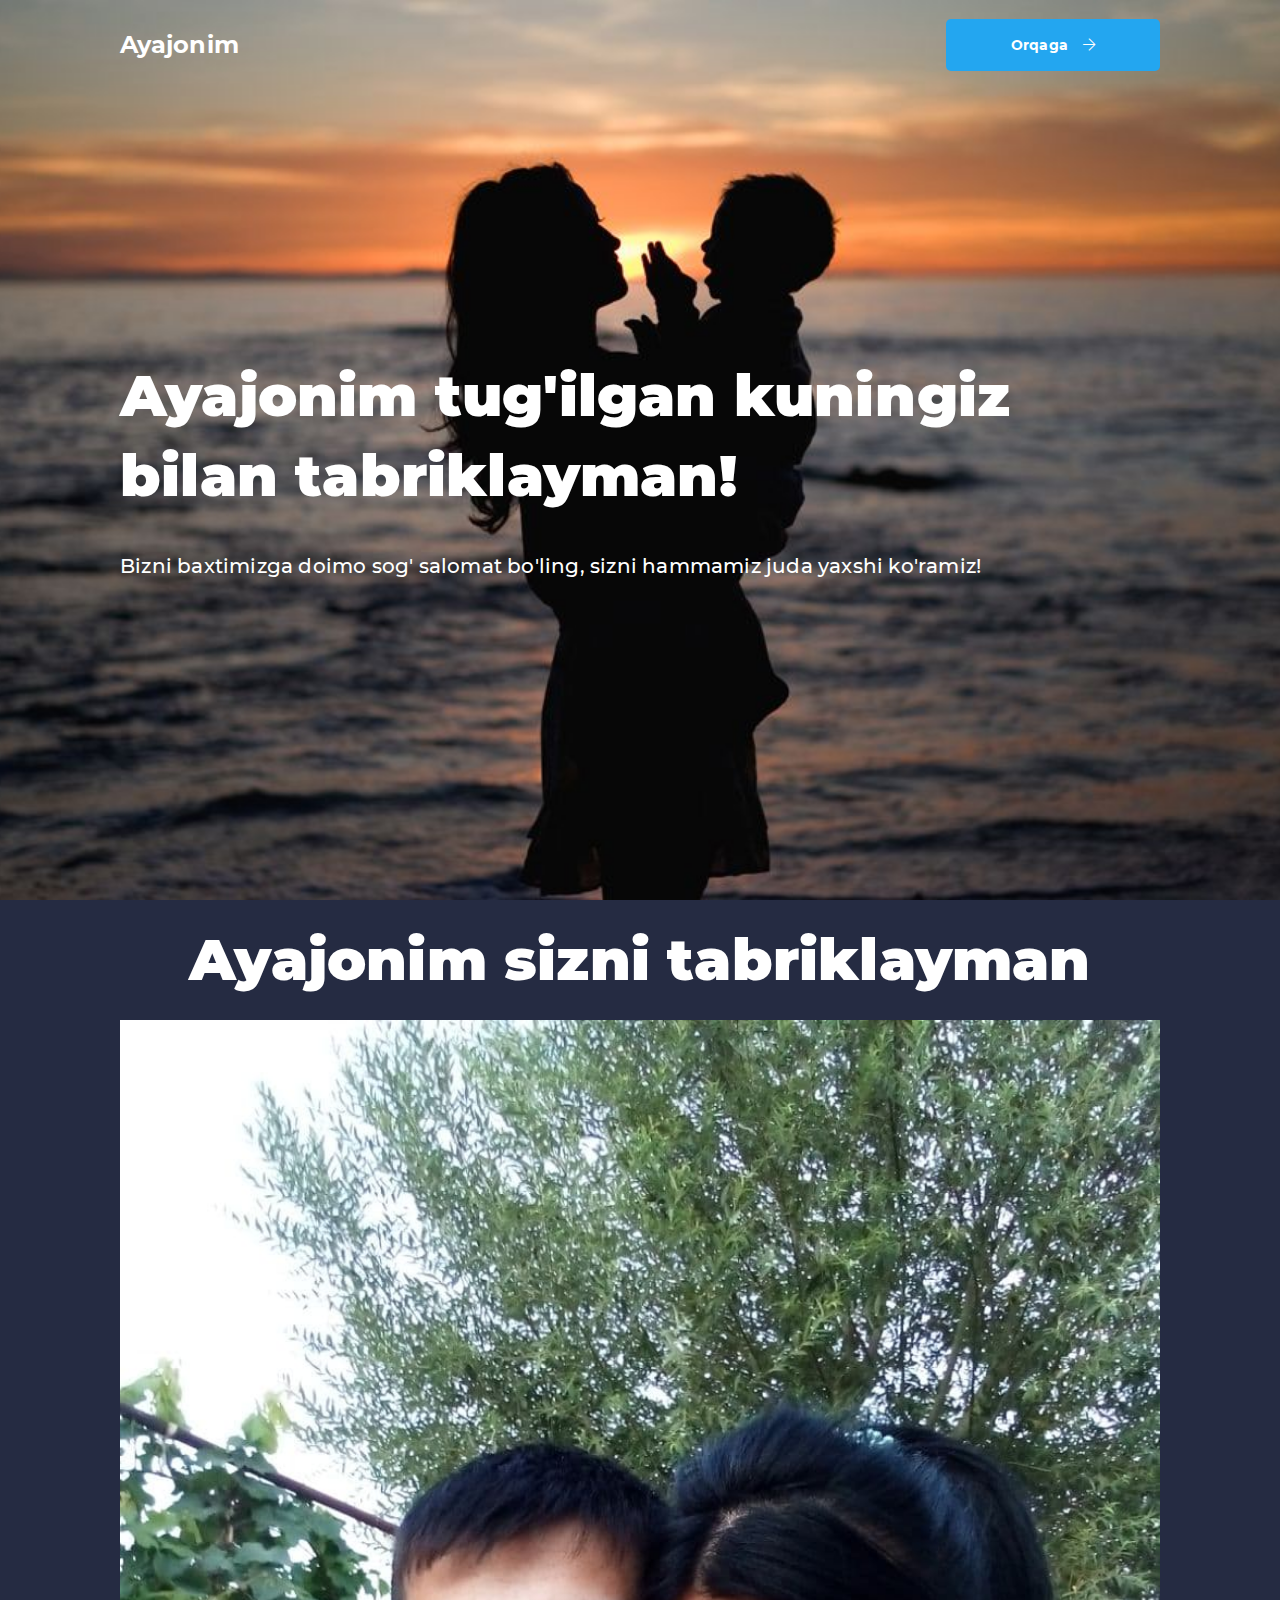
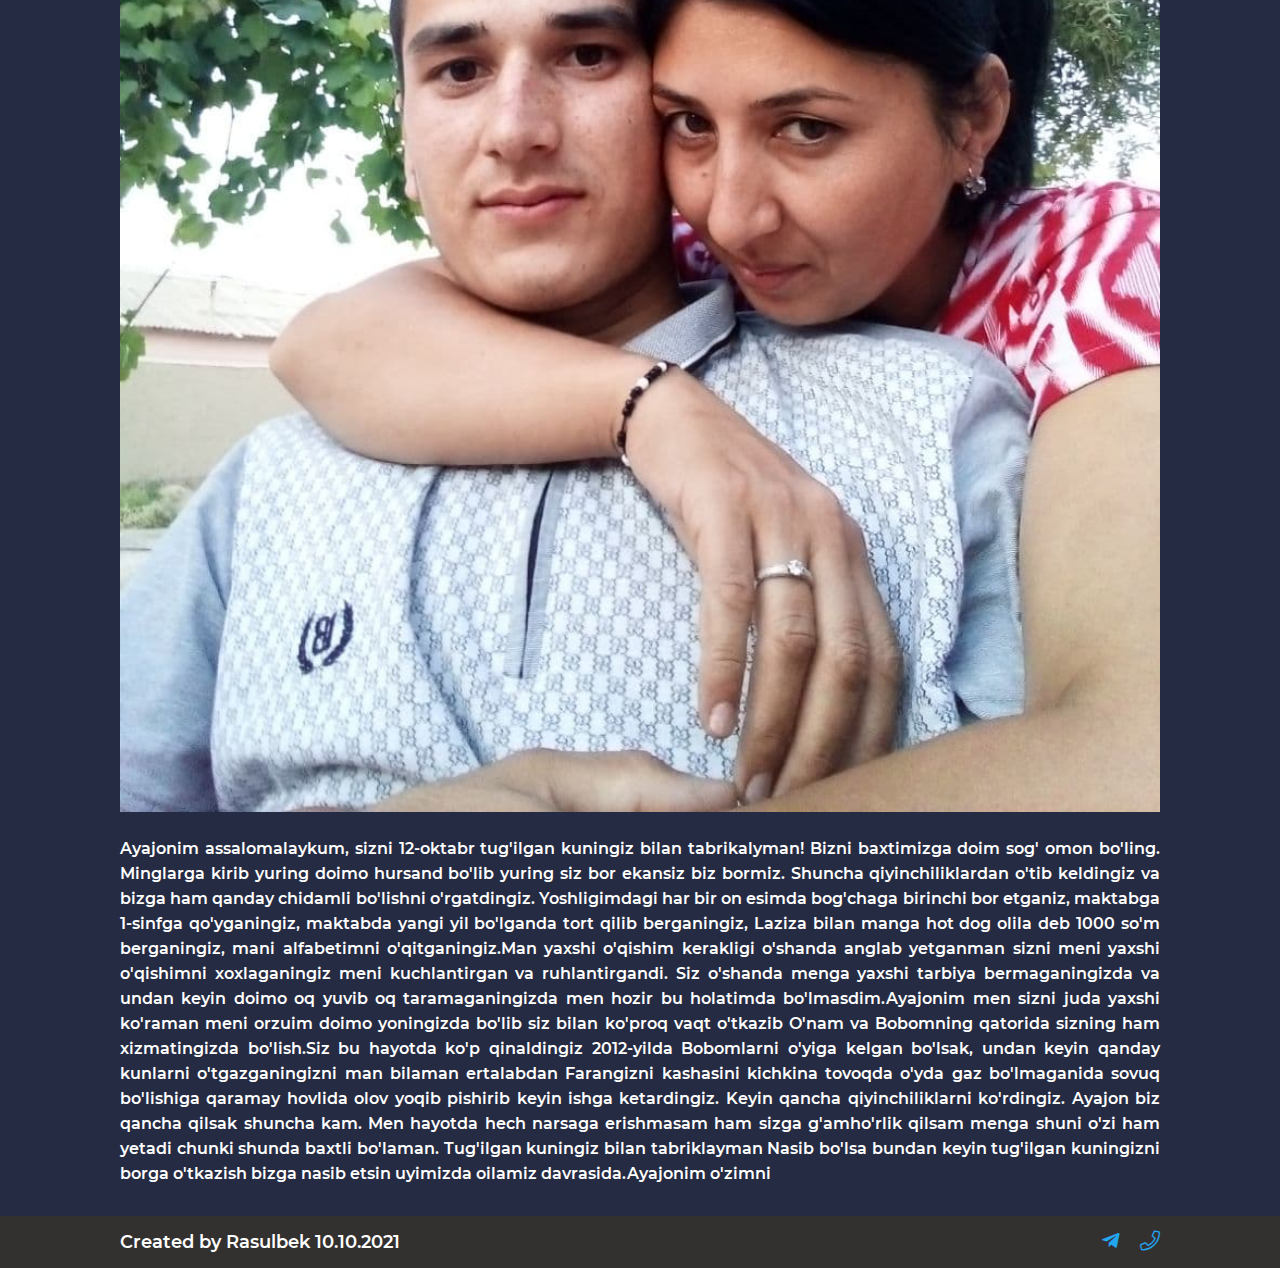
<file: info.html>
<!DOCTYPE html>
<html lang="en">

<head>
               <meta charset="UTF-8">
               <meta http-equiv="X-UA-Compatible" content="IE=edge">
               <meta name="viewport" content="width=device-width, initial-scale=1.0">
               <link rel="stylesheet" href="./style/style.css">
               <link rel="stylesheet" href="./style/media.css">
               <title>Tabrik so'z</title>
</head>

<body>
               <!-- header begins from here please take note of that -->
               <header class="header">
                              <!-- first section begins from here please take note of that -->
                              <section class="first-section">
                                             <div class="container first">
                                                            <a href="./index.html"
                                                                           class="first-section_logo">Ayajonim</a>

                                                            <ul class="first-section_list_aside">

                                                                           <li><a href="./index.html"
                                                                                                         class="first-section_list_aside_item_link_2">Orqaga<i
                                                                                                                        class="first-section_icon fal fa-arrow-right"></i></a>
                                                                           </li>
                                                            </ul>
                                             </div>
                              </section>
                              <!-- first section begins from here please take note of that -->

                              <!-- second section begins from here please take note of that -->
                              <section class="second-section">
                                             <div class="container">
                                                            <h1 class="second-section_title">Ayajonim tug'ilgan kuningiz
                                                                           bilan tabriklayman!
                                                            </h1>
                                                            <p class="second-section_text">Bizni baxtimizga doimo sog'
                                                                           salomat bo'ling, sizni hammamiz juda yaxshi
                                                                           ko'ramiz!
                                                            </p>

                                             </div>
                              </section>
                              <!-- second section begins from here please take note of that -->



               </header>
               <!-- header ends from here please take note of that -->



               <!-- third section begins from here please take note of that -->
               <h2 class="second-section_title tabrik_title">
                              Ayajonim sizni tabriklayman
               </h2>
               <!-- third section ends from here please take note of that -->


                <!-- tabrik section begins from here please take note of that -->
                <section class="tabrik-section">
                              <div class="container">
                                             <img class="suratlar_img_special" src="./images/suratlar_9.jpg" alt="">
                                             <p class="tabrik_text">
                                                            Ayajonim assalomalaykum, sizni 12-oktabr tug'ilgan kuningiz
                                                            bilan tabrikalyman! Bizni baxtimizga doim sog' omon bo'ling.
                                                            Minglarga kirib yuring doimo hursand bo'lib yuring siz bor
                                                            ekansiz biz bormiz. Shuncha qiyinchiliklardan o'tib
                                                            keldingiz va bizga ham qanday chidamli bo'lishni
                                                            o'rgatdingiz. Yoshligimdagi har bir on esimda bog'chaga
                                                            birinchi bor etganiz, maktabga 1-sinfga qo'yganingiz,
                                                            maktabda yangi yil bo'lganda tort qilib berganingiz, Laziza
                                                            bilan manga hot dog olila deb 1000 so'm berganingiz, mani
                                                            alfabetimni o'qitganingiz.Man yaxshi o'qishim kerakligi
                                                            o'shanda anglab yetganman sizni meni yaxshi o'qishimni
                                                            xoxlaganingiz meni kuchlantirgan va ruhlantirgandi. Siz
                                                            o'shanda menga yaxshi tarbiya bermaganingizda va undan keyin
                                                            doimo oq yuvib oq taramaganingizda men hozir bu holatimda
                                                            bo'lmasdim.Ayajonim men sizni juda yaxshi ko'raman meni
                                                            orzuim doimo yoningizda bo'lib siz bilan ko'proq vaqt
                                                            o'tkazib O'nam va Bobomning qatorida sizning ham
                                                            xizmatingizda bo'lish.Siz bu hayotda ko'p qinaldingiz
                                                            2012-yilda Bobomlarni o'yiga kelgan bo'lsak, undan keyin
                                                            qanday kunlarni o'tgazganingizni man bilaman ertalabdan
                                                            Farangizni kashasini kichkina tovoqda o'yda gaz bo'lmaganida
                                                            sovuq bo'lishiga qaramay hovlida olov yoqib pishirib keyin
                                                            ishga ketardingiz. Keyin qancha qiyinchiliklarni ko'rdingiz.
                                                            Ayajon biz qancha qilsak shuncha kam. Men hayotda hech
                                                            narsaga erishmasam ham sizga g'amho'rlik qilsam menga shuni
                                                            o'zi ham yetadi chunki shunda baxtli bo'laman. Tug'ilgan
                                                            kuningiz bilan tabriklayman Nasib bo'lsa bundan keyin
                                                            tug'ilgan kuningizni borga o'tkazish bizga nasib etsin
                                                            uyimizda oilamiz davrasida.Ayajonim o'zimni

                                             </p>
                              </div>
               </section>
               <!-- tabrik section ends from here please take note of that -->



               <!-- footer begins from here please take note of that -->
               <section class="footer">
                              <div class="container footer_box">
                                             <p class="footer_text">Created by Rasulbek 10.10.2021</p>
                                             <div class="footer_link_box"> <a class="footer_link" href="https://t.me/uzb_coder_2003"><i
                                                                                          class="footer_icon fab fa-telegram-plane"></i></a>
                                                            <a href="tel:+998931611335"><i
                                                                                          class="footer_icon fal fa-phone"></i></a>
                                             </div>
                              </div>
               </section>
               <!-- footer ends from here please take note of that -->
</body>

</html>
</file>
<file: style/style.css>
@import "../fonts/all.min.css";
@import "../style/fonts.css";

* {
               margin: 0px;
               padding: 0px;
               box-sizing: border-box;
               text-decoration: none;
               list-style: none;
}

.container {
               max-width: 1070px;
               width: 100%;
               margin: 0px auto;
               padding: 0px 15px;
}

:root {
               --m800: "Montserrat-Black";
               --m700: "Montserrat-Bold";
               --m900: "Montserrat-ExtraBold";
               --m500: "Montserrat-Medium";
               --r400: "Montserrat-Regular";
               --m600: "Montserrat-SemiBold";
               --r700: "Roboto-Bold";
               --r400: "Roboto-Regular";
               --blue: rgba(35, 166, 240, 1);
}



body {
               background-color: #252B42;
}

/* header begins from here please take note of that */
.header {
               height: 100vh;
               background-image: url(../images/Ayajonim_background.jpg);
               background-position: center;
               background-repeat: no-repeat;
               background-size: cover;
               padding-top: 19px;
               display: flex;
               flex-direction: column;
}

.first {
               display: flex;
               align-items: center;
               justify-content: space-between;
}

.first-section_logo {
               font-family: var(--m700);
               font-size: 24px;
               line-height: 32px;
               letter-spacing: 0.1px;
               color: white;
               transition: 0.5s;
}

.first-section_logo:hover {
               color: var(--blue);
}


.first-section_list_aside {
               display: flex;
               column-gap: 45px;
               align-items: center;
}



.first-section_list_aside_item_link_2 {
               font-family: var(--m700);
               font-size: 14px;
               line-height: 22px;
               letter-spacing: 0.2px;
               color: white;
               width: 214px;
               height: 52px;
               display: flex;
               align-items: center;
               justify-content: center;
               background-color: var(--blue);
               border-radius: 5px;
               transition: 0.7s;
}

.first-section_list_aside_item_link_2:hover {
               background-color: rgba(255, 255, 255, 0.397);
               border: 1px solid white;
               color: var(--blue);
}

.first-section_icon {
               margin-left: 15px;
               animation-name: first-section_arrow;
               animation-fill-mode: forwards;
               animation-iteration-count: infinite;
               animation-play-state: running;
               animation-direction: alternate;
               animation-timing-function: linear;
               animation-duration: 2s;
}

@keyframes first-section_arrow {
               from {
                              transform: translateX(15px);
               }

               to {
                              transform: translateX(-10px);
               }
}

/* first section begins from here please take note of that */

/* first section begins from here please take note of that */


/* second section begins from here please take note of that */
.second-section {
               display: flex;
               align-items: center;
               flex-grow: 1;
}

.second-section_title {
               color: white;
               font-family: var(--m800);
               font-size: 58px;
               line-height: 80px;
               letter-spacing: 0.2px;
}

.second-section_text {
               color: white;
               font-family: var(--m500);
               font-size: 20px;
               line-height: 30px;
               letter-spacing: 0.2px;
               margin: 35px 0px;
}

.second-section_list {
               display: flex;
               gap: 10px;
}

.second-section_list_item_link {
               color: white;
               font-family: var(--m700);
               font-size: 14px;
               line-height: 22px;
               letter-spacing: 0.02px;
               width: 185px;
               height: 52px;
               display: flex;
               align-items: center;
               justify-content: center;
               border-radius: 37px;
               transition: 1s;
               border: 1px solid white;
}

.second-section_list_item_link:hover {
               background-color: var(--blue);
               border: unset;
}

/* second section begins from here please take note of that */

/* third section begins from here please take note of that */
.third-section_grid {
               display: grid;
               grid-template-columns: repeat(3, 31%);
               grid-template-rows: 1fr;
               column-gap: 35px;
               margin: auto;
               margin-bottom: -150px;
}

.third-section_grid_box {
               background-color: #fff;
               padding: 35px 40px;
               transition: 0.5s;
}

.third-section_grid_box:hover {
               background-color: var(--blue);
               border-radius: 10px;
}

.third-section_grid_icon {
               color: var(--blue);
               font-size: 40px;
               transition: 0.5s;
}

.third-section_grid_box:hover .third-section_grid_icon {
               color: white;
}

.third-section_grid_title {
               font-family: var(--m700);
               font-size: 24px;
               line-height: 32px;
               letter-spacing: 0.1px;
               color: #252B42;
               margin: 10px 0px;
               transition: 0.5s;
}

.third-section_grid_box:hover .third-section_grid_title {
               color: white;
}

.third-section_grid_text {
               font-family: var(--m500);
               font-size: 14px;
               line-height: 20px;
               letter-spacing: 0.2px;
               color: #737373;
               transition: 0.5s;
}

.third-section_grid_box:hover .third-section_grid_text {
               color: white;
}

/* third section ends from here please take note of that */

/* header ends from here please take note of that */




/* main begins from here please take note of that */

/* forth section begins from here please take note of that */
.forth-section {
               margin-top: 338px;
               margin-bottom: 70px;
}

.forth {
               display: flex;
               flex-direction: column;
               align-items: center;
               justify-content: center;
}

.forth-section_title {
               font-family: var(--m700);
               font-size: 40px;
               line-height: 57px;
               letter-spacing: 0.2px;
               color: white;
               margin-bottom: 10px;
               text-align: center;
}

.forth-section_text {
               font-family: var(--m500);
               font-size: 14px;
               line-height: 20px;
               letter-spacing: 0.2px;
               color: white;
               text-align: center;
}

/* forth section ends from here please take note of that */

/* fifth section begins from here please take note of that */
.grid-fifth-section_grid {
               display: grid;
               grid-template-columns: repeat(3, 31%);
               grid-template-rows: repeat(2, 1fr);
               gap: 35px;
}

.fifth-section_grid_box {
               background-color: #fff;
               padding: 35px 40px;
               transition: 0.5s;
}

.fifth-section_grid_box:hover {
               background-color: var(--blue);
               border-radius: 10px;
}

.fifth-seciton_grid_box_up {
               display: flex;
               column-gap: 14px;
}

.fifth-section_grid_box:hover .fifth-section_grid_icon {
               color: white;
}

.fifth-section_grid_icon {
               color: var(--blue);
               font-size: 40px;
               transition: 0.5s;
}

.fifth-section_grid_title {
               font-family: var(--m700);
               font-size: 16px;
               line-height: 24px;
               letter-spacing: 0.1px;
               color: #252B42;
               transition: 0.5s;
}

.fifth-section_grid_box:hover .fifth-section_grid_title {
               color: white;
}

.fifth-section_grid_text {
               font-family: var(--m500);
               font-size: 14px;
               line-height: 20px;
               letter-spacing: 0.2px;
               color: #737373;
               margin-top: 15px;
               transition: 0.5s;
}

.fifth-section_grid_box:hover .fifth-section_grid_text {
               color: white;
}

/* fifth section ends from here please take note of that */

/* sixth section begins from here please take note of that */
.sixth-section {
               margin-top: 155px;
               margin-bottom: 80px;
}

/* sixth section ends from here please take note of that */


/* seventh section begins from here please take note of that */
.seventh-section_grid {
               display: grid;
               grid-template-columns: repeat(2, 48%);
               grid-template-rows: 1fr;
               column-gap: 35px;
}

.seventh-section_grid_box {
               background-color: #fff;
               display: flex;
               transition: 1.5s;
               overflow: hidden;
}

.seventh-section_grid_box:hover {
               background-color: var(--blue);
               border-radius: 15px;
}

.seventh-seciton_grid_box_img {
               width: 40%;
               transition: 1.5s;
}

.seventh-section_grid_box:hover .seventh-seciton_grid_box_img {
               transform: scale(1.1);
}

.seventh-section_grid_box_right {
               padding: 40px 30px;
               width: 60%;
}

.seventh-section_grid_box_title {
               font-family: var(--m700);
               font-size: 24px;
               line-height: 32px;
               letter-spacing: 0.1px;
               color: #252B42;
}

.seventh-section_grid_box:hover .seventh-section_grid_box_text {
               color: #fff;
}

.seventh-section_grid_box_text {
               font-family: var(--m600);
               font-size: 14px;
               line-height: 24px;
               letter-spacing: 0.2px;
               color: #737373;
               margin-bottom: 17px;
               transition: 1.5s;
}

.seventh-section_grid_box_text_2 {
               font-family: var(--m600);
               font-size: 14px;
               line-height: 20px;
               letter-spacing: 0.2px;
               color: #737373;
               margin-top: 17px;
               transition: 1.5s;
}

.seventh-section_grid_box:hover .seventh-section_grid_box_text_2 {
               color: #fff;
}

/* seventh section ends from here please take note of that */



/* eighth section begins from here please take note of that */
.eighth-section {
               margin-top: 237px;
               margin-bottom: 95px;
}

/* eighth section ends from here please take note of that */

/* ninth section begins from here please take note of that */
.ninth-section_grid {
               display: grid;
               grid-template-columns: repeat(3, 31%);
               grid-template-rows: repeat(3, 1fr);
               gap: 35px;
}

.ninth-section_grid_box {
               background-color: #fff;
               border-radius: 10px;
               padding: 25px 32px 25px 61px;
               position: relative;
               transition: 0.5s;
}

.ninth-section_grid_box:hover {
               background-color: var(--blue);
}

.ninth-section_grid_icon {
               color: var(--blue);
               position: absolute;
               left: 30px;
               top: 25px;

}

.ninth-section_grid_box:hover .ninth-section_grid_icon {
               color: white;
               animation-name: ninth-section_icon;
               animation-fill-mode: forwards;
               animation-timing-function: linear;
               animation-iteration-count: infinite;
               animation-direction: alternate;
               animation-play-state: running;
               animation-duration: 2s;
               transition: 0.5s;
}

@keyframes ninth-section_icon {
               from {
                              transform: translateX(-10px);
               }

               to {
                              transform: translateX(10px);
               }
}

.ninth-section_grid_title {
               font-family: var(--m700);
               font-size: 16px;
               line-height: 24px;
               letter-spacing: 0.1px;
               color: #252B42;
               margin-bottom: 5px;
               transition: 1s;
}

.ninth-section_grid_box:hover .ninth-section_grid_title {
               transform: scale(1.05);
}

.ninth-section_grid_text {
               font-family: var(--m600);
               font-size: 14px;
               line-height: 24px;
               letter-spacing: 0.2px;
               color: #737373;
               transition: 0.5s;
}

.ninth-section_grid_box:hover .ninth-section_grid_text {
               color: white;
}

/* ninth section ends from here please take note of that */


/* tenth section begins from here please take note of that */
.tenth-section {
               margin-top: 192px;
               margin-bottom: 80px;
}

/* tenth section ends from here please take note of that */


/* eleventh section begins from here please take note of that */
.video {
               width: 100%;
               margin-bottom: 20px;
}



/* eleventh section ends from here please take note of that */


/* main ends from here please take note of that */




/* footer begins from here please take note of that */
.footer {
               padding: 15px 0px;
               background-color: rgb(51, 48, 48);
               display: flex;
               align-items: center;
               justify-content: center;
}

.footer_box {
               display: flex;
               justify-content: space-between;
}

.footer_text {
               color: white;
               font-size: 18px;
               font-family: var(--m600);
}

.footer_icon {
               color: var(--blue);
               font-size: 20px;
}
.footer_link_box{
               display: flex;
               gap: 20px;
}
.footer_link{
               display: block;
}
/* footer ends from here please take note of that */



/* tabrik begins from here please take note of that */
.tabrik_title {
               text-align: center;
               margin: 20px 0px;
}

.tabrik_text {
               color: white;
               font-family: var(--m600);
               font-size: 16px;
               line-height: 25px;
               text-align: justify;
               margin-top: 20px;
               margin-bottom: 30px;
}

.suratlar_img_special {
               width: 100%;
}

/* tabrik ends from here please take note of that */
</file>
<file: style/media.css>
@media (max-width:1000px) {
               .seventh-section_grid {
                              display: grid;
                              grid-template-columns: 1fr;
                              grid-template-rows: 1fr 1fr;
                              gap: 30px;
               }

               .ninth-section_grid {
                              display: grid;
                              grid-template-columns: repeat(2, 1fr);
                              grid-template-rows: repeat(4, 1fr);
                              gap: 35px;
               }

               .second-section_title {
                              font-size: 48px;
                              line-height: 60px;
               }

               .grid-fifth-section_grid {
                              display: grid;
                              grid-template-columns: repeat(2, 1fr);
                              grid-template-rows: repeat(3, 1fr);
                              gap: 35px;
               }

               .forth-section {
                              margin-top: 300px;
                              margin-bottom: 60px;
               }

               .sixth-section {
                              margin-top: 130px;
                              margin-bottom: 70px;
               }

               .eighth-section {
                              margin-top: 200px;
                              margin-bottom: 80px;
               }
}

@media (max-width:800px) {
               .second-section_title {
                              font-size: 40px;
                              line-height: 50px;
               }

               .second-section_text {
                              font-size: 18px;
                              line-height: 30px;
                              margin: 30px 0px;
               }

               .third-section_grid_title {
                              font-size: 20px;
                              line-height: 32px;
                              margin: 10px 0px;
               }

               .third-section_grid_text {
                              font-size: 13px;
                              line-height: 18px;
               }

               .forth-section_title {
                              font-size: 30px;
                              line-height: 47px;
               }

               .forth-section_text {
                              font-size: 13px;
                              line-height: 18px;
               }

               .fifth-section_grid_title {
                              font-size: 14px;
                              line-height: 20px;
               }

               .fifth-section_grid_text {
                              font-size: 13px;
                              line-height: 18px;
               }

               .third-section_grid {
                              display: grid;
                              grid-template-columns: 1fr;
                              grid-template-rows: repeat(3, 1fr);
                              gap: 35px;
                              width: 80%;
                              margin: auto;
                              margin-bottom: -100%;
               }

               .forth-section {
                              margin-top: 650px;
                              margin-bottom: 60px;
               }

}

@media (max-width:700px) {
               .grid-fifth-section_grid {
                              display: grid;
                              grid-template-columns: 1fr;
                              grid-template-rows: repeat(6, 1fr);
                              gap: 35px;
                              width: 80%;
                              margin: auto;
               }

               .ninth-section_grid {
                              display: grid;
                              grid-template-columns: 1fr;
                              grid-template-rows: repeat(9, 1fr);
                              gap: 35px;
                              width: 80%;
                              margin: auto;
               }

               .second-section_title {
                              font-size: 35px;
                              line-height: 40px;
               }
}

@media (max-width:600px) {
               .second-section_title {
                              font-size: 30px;
                              line-height: 35px;
               }

               .third-section_grid {
                              margin-bottom: -150%;
               }

               .seventh-seciton_grid_box_img {
                              width: 50%;
               }

               .forth-section_title {
                              font-size: 24px;
                              line-height: 37px;
               }

               .second-section_title {
                              font-size: 25px;
                              line-height: 30px;
               }

               .second-section_text {
                              font-size: 16px;
                              line-height: 25px;
                              margin: 25px 0px;
               }

}

@media (max-width:500px) {
               .seventh-section_grid_box {
                              flex-direction: column;
               }

               .seventh-seciton_grid_box_img {
                              width: 100%;
               }

               .seventh-section_grid_box_right {
                              padding: 40px 30px;
                              width: 100%;
               }

               .second-section_list {
                              flex-direction: column;
                              gap: 15px;
               }

               .first-section_logo {
                              font-size: 20px;
                              line-height: 30px;
               }

               .first-section_list_aside_item_link_2 {
                              font-size: 14px;
                              line-height: 22px;
                              width: 160px;
                              height: 50px;
               }

               .grid-fifth-section_grid {
                              grid-template-columns: 1fr;
                              grid-template-rows: repeat(6, 1fr);
                              gap: 35px;
                              width: 100%;
               }

               .third-section_grid {
                              width: 100%;
               }

               .ninth-section_grid {
                              width: 100%;
               }

               .tenth-section {
                              margin-top: 150px;
                              margin-bottom: 70px;
               }

               .eighth-section {
                              margin-top: 150px;
                              margin-bottom: 70px;
               }
}

@media (max-width:460px) {
               .second-section_title {
                              font-size: 22px;
                              line-height: 30px;
               }

               .forth-section_title {
                              font-size: 20px;
                              line-height: 32px;
               }

               .forth-section_text {
                              font-size: 14px;
               }

               .third-section_grid {
                              margin-bottom: -180%;
               }

               .seventh-section_grid_box_right {
                              padding: 30px;
               }

               .footer_box {
                              flex-direction: column;
                              align-items: center;
                              row-gap: 15px;
               }

               .footer_text {
                              font-size: 15px;
               }

               .footer_icon {
                              font-size: 15px;
               }

}

@media (max-width:350px) {
               .second-section_title {
                              font-size: 20px;
                              line-height: 25px;
               }

               .second-section_text {
                              font-size: 14px;
                              line-height: 22px;
                              margin: 20px 0px;

               }

               .forth-section_text {
                              font-size: 14px;
                              text-align: justify;
               }

               .first-section_list_aside_item_link_2 {
                              font-size: 14px;
                              line-height: 22px;
                              width: 140px;
                              height: 40px;
               }

               .third-section_grid {
                              margin-bottom: -210%;
               }

               .tenth-section {
                              margin-top: 60px;
                              margin-bottom: 40px;
               }

               .eighth-section {
                              margin-top: 60px;
                              margin-bottom: 40px;
               }

               .sixth-section {
                              margin-top: 60px;
                              margin-bottom: 40px;
               }

               .forth-section {
                              margin-top: 680px;
                              margin-bottom: 40px;
               }
               .footer_text{
                              font-size: 14px;
               }
              
}
</file>
